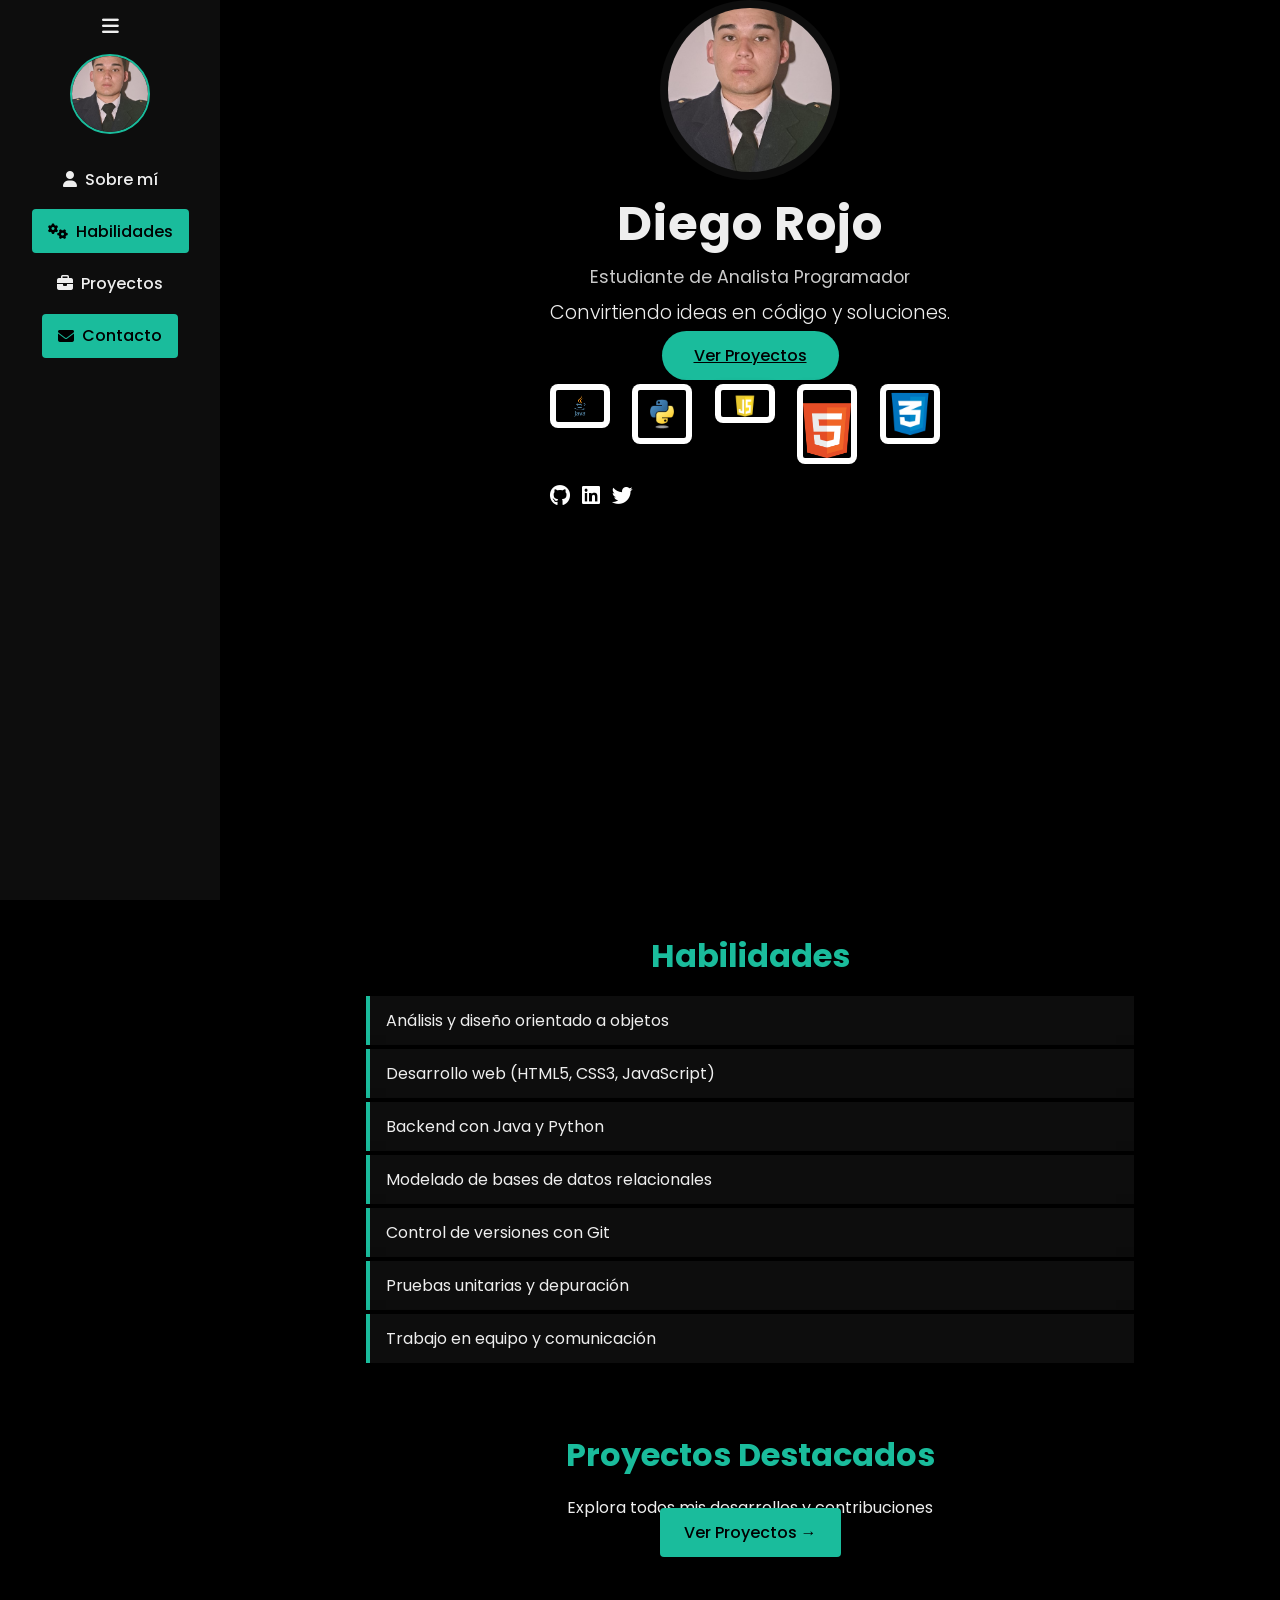
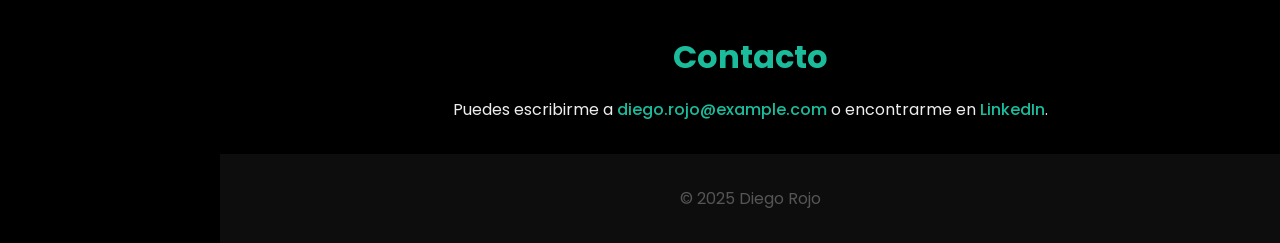
<file: frontend/index.html>
<!DOCTYPE html>
<html lang="es">
<head>
  <meta charset="UTF-8">
  <meta name="viewport" content="width=device-width, initial-scale=1">
  <title>Diego Rojo – Analista Programador</title>
  <link rel="stylesheet" href="assets/css/global.css">
  <link rel="stylesheet"
        href="https://cdnjs.cloudflare.com/ajax/libs/font-awesome/6.4.0/css/all.min.css"
        integrity="sha512-pQ2OKYhzXHAM1QNhGyfederUJ5NbK5x5+oCUIWphjGIqP+AIx0t29K+
dHZmmzVb5VF/YQjGQANhE6RsvF3bqPA==" crossorigin="anonymous" />
</head>
<body>

  <!-- Menú lateral -->
  <nav class="site-nav">
    <button class="nav-toggle" aria-label="Mostrar u ocultar menú">
      <i class="fas fa-bars"></i>
    </button>
    <div class="avatar-sm">
      <img src="assets/img/avatar.jpg" alt="Avatar de Diego Rojo">
    </div>
    <ul class="nav__list">
      <li><a href="about.html"><i class="fas fa-user"></i> Sobre mí</a></li>
      <li><a href="#habilidades"><i class="fas fa-cogs"></i> Habilidades</a></li>
      <li><a href="projects.html"><i class="fas fa-briefcase"></i> Proyectos</a></li>
      <li><a href="#contacto"><i class="fas fa-envelope"></i> Contacto</a></li>
    </ul>
  </nav>

  <!-- Contenido principal -->
  <div class="site-content">
    <header class="site-header">
      <div class="hero">
        <div class="avatar-container">
          <img src="assets/img/avatar.jpg" alt="Avatar de Diego Rojo">
        </div>
        <div class="hero-text">
          <h1>Diego Rojo</h1>
          <p class="subtitle">Estudiante de Analista Programador</p>
          <p class="tagline">Convirtiendo ideas en código y soluciones.</p>
          <a href="projects.html" class="btn-cta">Ver Proyectos</a>

          <div class="tech-logos">
            <img src="assets/img/logos/java.jpg"       alt="Java">
            <img src="assets/img/logos/python.jpg"     alt="Python">
            <img src="assets/img/logos/javascript.jpg" alt="JavaScript">
            <img src="assets/img/logos/html5.jpg"      alt="HTML5">
            <img src="assets/img/logos/css3.jpg"       alt="CSS3">
          </div>

          <div class="social-icons">
            <a href="#"><i class="fab fa-github"></i></a>
            <a href="#"><i class="fab fa-linkedin"></i></a>
            <a href="#"><i class="fab fa-twitter"></i></a>
          </div>
        </div>
        <canvas id="particle-canvas"></canvas>
      </div>
    </header>

    <main>
      <section id="habilidades" class="competencies">
        <h2>Habilidades</h2>
        <ul>
          <li>Análisis y diseño orientado a objetos</li>
          <li>Desarrollo web (HTML5, CSS3, JavaScript)</li>
          <li>Backend con Java y Python</li>
          <li>Modelado de bases de datos relacionales</li>
          <li>Control de versiones con Git</li>
          <li>Pruebas unitarias y depuración</li>
          <li>Trabajo en equipo y comunicación</li>
        </ul>
      </section>

      <section class="projects-cta">
        <h2>Proyectos Destacados</h2>
        <p>Explora todos mis desarrollos y contribuciones</p>
        <a href="projects.html" class="btn-main">Ver Proyectos →</a>
      </section>

      <section id="contacto" class="contact">
        <h2>Contacto</h2>
        <p>
          Puedes escribirme a
          <a href="mailto:diego.rojo@example.com">diego.rojo@example.com</a>
          o encontrarme en
          <a href="https://www.linkedin.com/in/diego-rojo" target="_blank">LinkedIn</a>.
        </p>
      </section>
    </main>

    <footer class="site-footer">
      <p>© 2025 Diego Rojo</p>
    </footer>
  </div>

  <script src="assets/js/script.js"></script>
</body>
</html>
</file>
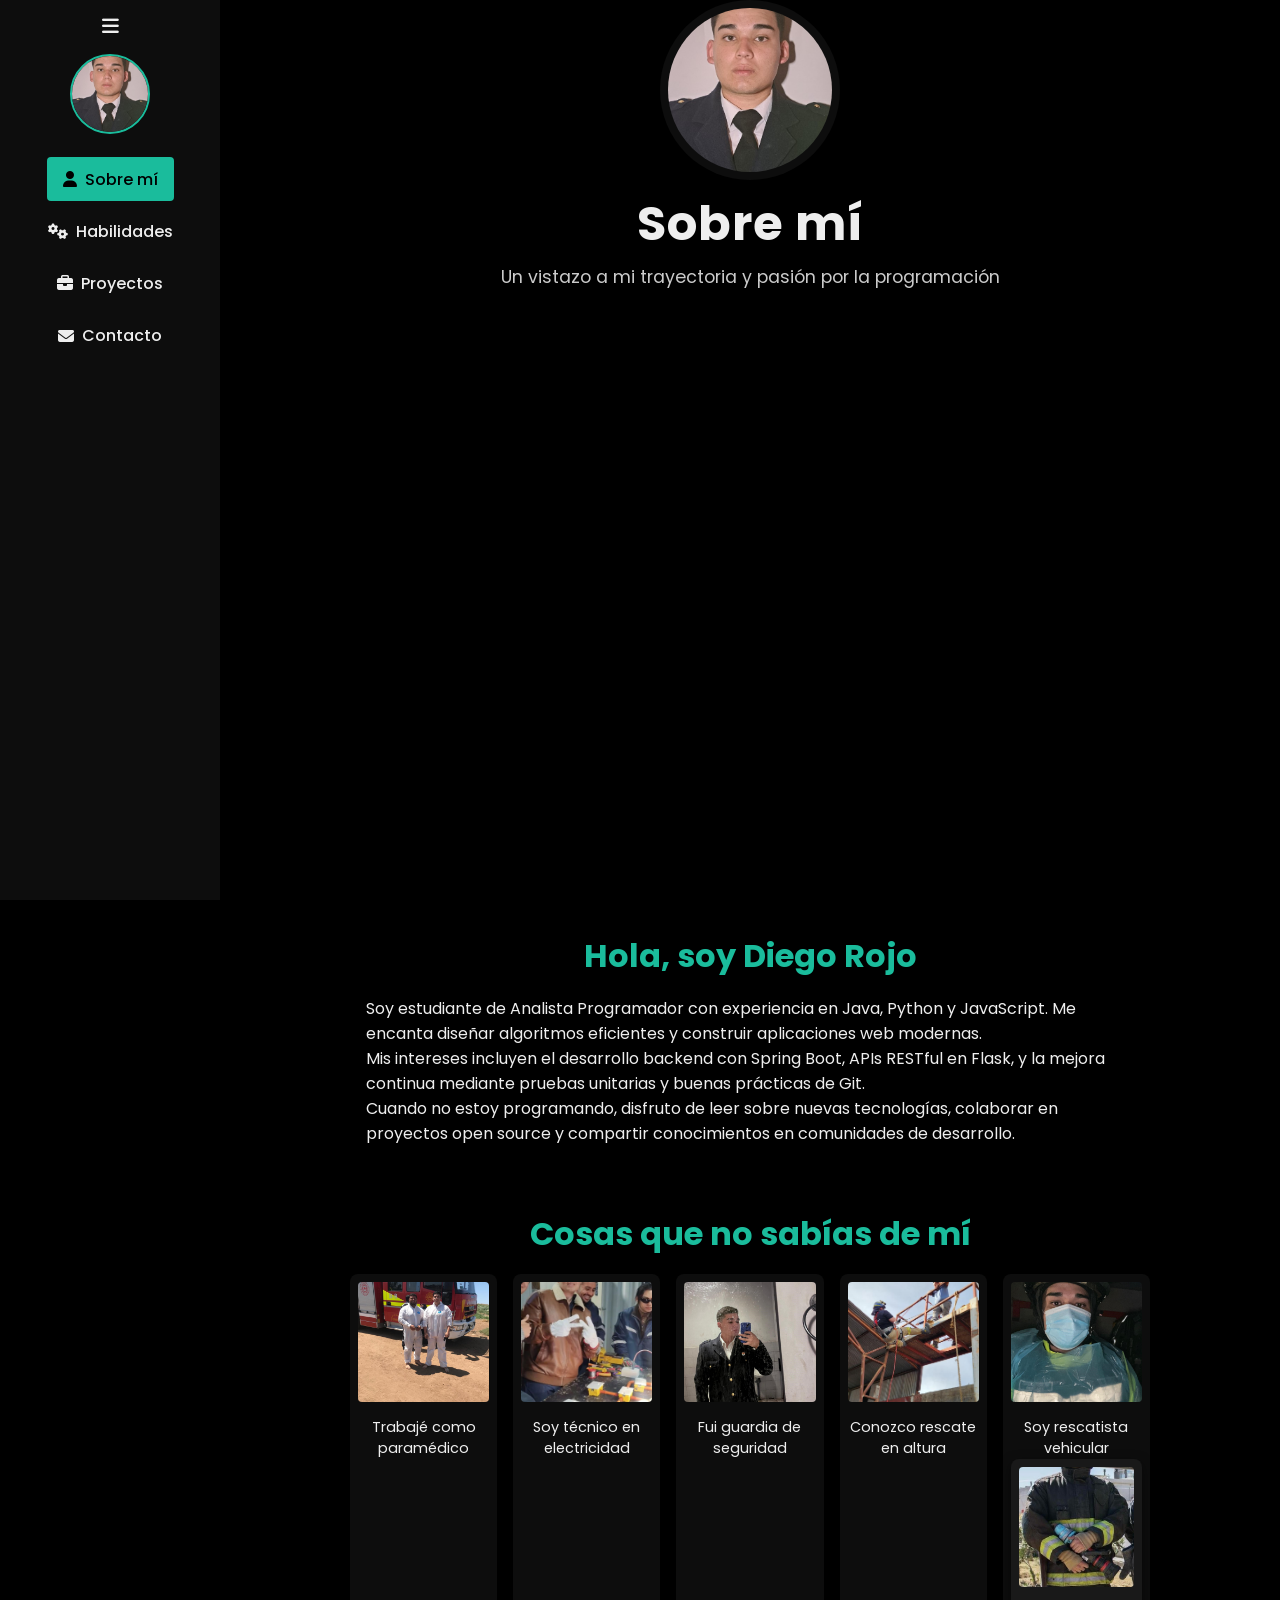
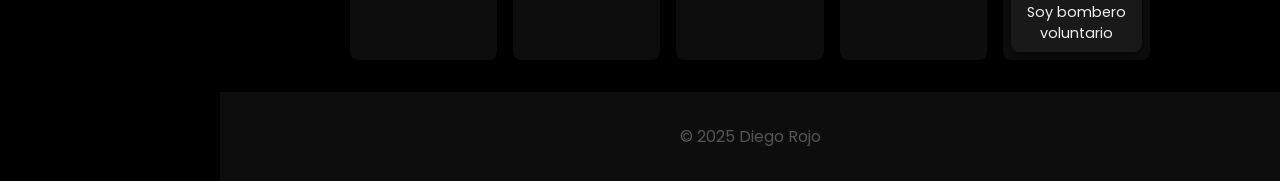
<file: frontend/about.html>
<!DOCTYPE html>
<html lang="es">
<head>
  <meta charset="UTF-8">
  <meta name="viewport" content="width=device-width, initial-scale=1">
  <title>Sobre mí – Diego Rojo</title>
  <link rel="stylesheet" href="assets/css/global.css">
  <link rel="stylesheet"
        href="https://cdnjs.cloudflare.com/ajax/libs/font-awesome/6.4.0/css/all.min.css"
        integrity="sha512-pQ2OKYhzXHAM1QNhGyfederUJ5NbK5x5+oCUIWphjGIqP+AIx0t29K+
dHZmmzVb5VF/YQjGQANhE6RsvF3bqPA==" crossorigin="anonymous" />
</head>
<body>

  <!-- Menú lateral -->
  <nav class="site-nav">
    <button class="nav-toggle" aria-label="Mostrar u ocultar menú">
      <i class="fas fa-bars"></i>
    </button>
    <div class="avatar-sm">
      <img src="assets/img/avatar.jpg" alt="Avatar de Diego Rojo">
    </div>
    <ul class="nav__list">
      <li><a href="about.html" class="active"><i class="fas fa-user"></i> Sobre mí</a></li>
      <li><a href="index.html#habilidades"><i class="fas fa-cogs"></i> Habilidades</a></li>
      <li><a href="projects.html"><i class="fas fa-briefcase"></i> Proyectos</a></li>
      <li><a href="index.html#contacto"><i class="fas fa-envelope"></i> Contacto</a></li>
    </ul>
  </nav>

  <!-- Contenido principal -->
  <div class="site-content">
    <header class="site-header">
      <div class="hero">
        <div class="avatar-container">
          <img src="assets/img/avatar.jpg" alt="Avatar de Diego Rojo">
        </div>
        <div class="hero-text">
          <h1>Sobre mí</h1>
          <p class="subtitle">Un vistazo a mi trayectoria y pasión por la programación</p>
        </div>
      </div>
    </header>

    <main>
      <!-- Sección de presentación -->
      <section class="about-page">
        <h2>Hola, soy Diego Rojo</h2>
        <p>Soy estudiante de Analista Programador con experiencia en Java, Python y JavaScript. Me encanta diseñar algoritmos eficientes y construir aplicaciones web modernas.</p>
        <p>Mis intereses incluyen el desarrollo backend con Spring Boot, APIs RESTful en Flask, y la mejora continua mediante pruebas unitarias y buenas prácticas de Git.</p>
        <p>Cuando no estoy programando, disfruto de leer sobre nuevas tecnologías, colaborar en proyectos open source y compartir conocimientos en comunidades de desarrollo.</p>
      </section>

      <!-- Nueva sección: Cosas que no sabías de mí -->
      <section class="did-you-know">
        <h2>Cosas que no sabías de mí</h2>
        <div class="dyk-grid">
          <div class="dyk-item">
            <img src="assets/img/about/paramedico.jpg" alt="Paramédico">
            <p>Trabajé como paramédico</p>
          </div>
          <div class="dyk-item">
            <img src="assets/img/about/electricidad.jpg" alt="Técnico en Electricidad">
            <p>Soy técnico en electricidad</p>
          </div>
          <div class="dyk-item">
            <img src="assets/img/about/guardia.jpg" alt="Guardia de Seguridad">
            <p>Fui guardia de seguridad</p>
          </div>
          <div class="dyk-item">
            <img src="assets/img/about/rescate_altura.jpg" alt="Rescate en altura">
            <p>Conozco rescate en altura</p>
          </div>
          <div class="dyk-item">
            <img src="assets/img/about/rescate_vehicular.jpg" alt="Rescate vehicular">
            <p>Soy rescatista vehicular</p>
          <div class="dyk-item"> 
            <img src="assets/img/about/bombero.jpg" alt="Bombero">
            <p>Soy bombero voluntario</p>
            </div>  
          </div>
        </div>
      </section>
    </main>

    <footer class="site-footer">
      <p>© 2025 Diego Rojo</p>
    </footer>
  </div>

  <script src="assets/js/script.js"></script>
</body>
</html>
</file>
<file: frontend/assets/css/global.css>
/*---------------------------------------------------
1) Import & Variables
---------------------------------------------------*/
@import url('https://fonts.googleapis.com/css2?family=Poppins:wght@300;400;500;600&display=swap');

:root {
  --font: 'Poppins', sans-serif;
  --bg: #000;
  --text: #eee;
  --accent: #1abc9c;
  --nav-width: 220px;
  --transition: 0.3s ease;
  --shadow: rgba(0,0,0,0.5);
}

/*---------------------------------------------------
2) Reset & Base
---------------------------------------------------*/
*,
*::before,
*::after {
  margin: 0; padding: 0; box-sizing: border-box;
}

html { scroll-behavior: smooth; }

body {
  display: flex;
  font-family: var(--font);
  background: var(--bg);
  color: var(--text);
  min-height: 100vh;
}

/*---------------------------------------------------
3) Menú lateral
---------------------------------------------------*/
.site-nav {
  position: fixed; top: 0; left: 0;
  width: var(--nav-width); height: 100vh;
  background: rgba(255,255,255,0.05);
  backdrop-filter: blur(8px);
  display: flex; flex-direction: column;
  align-items: center;
  padding: 1rem 0;        /* reducido */
  gap: 1rem;              /* reducido */
  transform: translateX(0);
  transition: transform var(--transition);
  z-index: 20;
}
.site-nav.collapsed {
  transform: translateX(-100%);
}

.nav-toggle {
  background: none; border: none;
  color: var(--text); font-size: 1.2rem;
  cursor: pointer; z-index: 21;
}

.avatar-sm img {
  width: 80px; height: 80px;
  border-radius: 50%; object-fit: cover;
  border: 2px solid var(--accent);
}

.nav__list {
  list-style: none; width: 100%; flex-grow: 1;
  display: flex; flex-direction: column; align-items: center;
}
.nav__list li + li {
  margin-top: 0.5rem;    /* reducido */
}
.nav__list a {
  display: flex; align-items: center; gap: .5rem;
  width: 100%;
  color: var(--text);
  text-decoration: none; font-weight: 500;
  padding: .6rem 1rem;
  transition: background var(--transition), color var(--transition);
}
.nav__list a:hover,
.nav__list a.active {
  background: var(--accent); color: #000; border-radius: 4px;
}

/*---------------------------------------------------
4) Contenido desplazado
---------------------------------------------------*/
.site-content {
  margin-left: var(--nav-width);
  width: calc(100% - var(--nav-width));
  transition: margin-left var(--transition);
}
.site-content.collapsed {
  margin-left: 0;
}

/*---------------------------------------------------
5) Hero & Avatar grande
---------------------------------------------------*/
.site-header { height: 100vh; overflow: hidden; }

.hero {
  display: flex; flex-direction: column;
  align-items: center; justify-content: center;
  text-align: center; padding: 0 1rem;
  position: relative; z-index: 1;
}

.avatar-container {
  width: 180px; height: 180px; border-radius: 50%;
  background: rgba(255,255,255,0.05);
  padding: .5rem; backdrop-filter: blur(8px);
  margin-bottom: .5rem;          /* reducido */
  animation: popIn 0.6s forwards;
}
.avatar-container img {
  width: 100%; height: 100%; object-fit: cover; border-radius: 50%;
}

.hero-text h1 {
  font-size: 3rem; letter-spacing: 1px;
  margin-bottom: .25rem;         /* reducido */
}
.subtitle {
  font-size: 1.1rem; opacity: .85;
  margin-bottom: .5rem;          /* reducido */
}
.tagline {
  font-size: 1.2rem; font-weight: 300;
  margin-bottom: 1rem;           /* reducido */
}
.btn-cta {
  background: var(--accent); color: #000;
  padding: .8rem 2rem; border-radius: 50px;
  font-weight: 500;
  transition: transform var(--transition), box-shadow var(--transition);
}
.btn-cta:hover {
  transform: scale(1.05);
  box-shadow: 0 8px 20px var(--shadow);
}

/*---------------------------------------------------
6) Tech Logos (grid compacto)
---------------------------------------------------*/
.tech-logos {
  display: grid;
  grid-template-columns: repeat(auto-fit, minmax(60px, 1fr));
  gap: .75rem;                   /* reducido */
  max-width: 400px;
  margin: 1rem auto 0;           /* reducido */
}
.tech-logos img {
  width: 100%; max-width: 60px;
  background: #fff; padding: 6px; border-radius: 8px;
  box-shadow: 0 2px 8px rgba(0,0,0,0.3);
  transition: transform var(--transition), box-shadow var(--transition);
}
.tech-logos img:hover {
  transform: scale(1.2);
  box-shadow: 0 4px 12px rgba(0,0,0,0.4);
}

/*---------------------------------------------------
7) Iconos sociales
---------------------------------------------------*/
.social-icons {
  display: flex; gap: .75rem;     /* reducido */
  margin-top: 1rem;               /* reducido */
}
.social-icons a {
  color: #fff; font-size: 1.3rem;
  transition: transform var(--transition);
}
.social-icons a:hover {
  transform: translateY(-3px);
}

/*---------------------------------------------------
8) Secciones & Projects CTA
---------------------------------------------------*/
section {
  padding: 2rem 1rem;            /* reducido */
}
.about,
.about-page,
.competencies,
.projects-cta,
.contact {
  max-width: 800px; margin: 0 auto;
}

.about h2,
.about-page h2,
.competencies h2,
.projects-cta h2,
.contact h2 {
  font-size: 2rem; color: var(--accent);
  text-align: center; margin-bottom: 1rem;
}

.competencies ul { list-style: none; padding: 0; }
.competencies li {
  background: rgba(255,255,255,0.05);
  margin-bottom: .25rem;         /* reducido */
  padding: .75rem 1rem;
  border-left: 4px solid var(--accent);
  box-shadow: 0 4px 12px var(--shadow);
}

.projects-cta {
  text-align: center; margin-bottom: 1.5rem;
}
.btn-main {
  background: var(--accent); color: #000;
  padding: .8rem 1.5rem; border-radius: 4px;
  text-decoration: none; font-weight: 500;
  transition: background var(--transition);
  margin-top: .5rem;            /* añadido */
}
.btn-main:hover {
  background: #16a085;
}

.contact p { text-align: center; }
.contact a {
  color: var(--accent); text-decoration: none; font-weight: 500;
}

/*---------------------------------------------------
9) Footer
---------------------------------------------------*/
.site-footer {
  text-align: center; padding: 2rem 1rem;
  background: rgba(255,255,255,0.05); color: #555;
}

/*---------------------------------------------------
10) Animaciones
---------------------------------------------------*/
@keyframes popIn {
  0%   { transform: scale(0); opacity: 0; }
  60%  { transform: scale(1.1); opacity: 1; }
 100%  { transform: scale(1); }
}

/*---------------------------------------------------
11) Responsive (<768px)
---------------------------------------------------*/
@media (max-width: 768px) {
  .site-nav {
    position: relative; flex-direction: row;
    width: 100%; height: auto; padding: 1rem;
    backdrop-filter: none; background: rgba(0,0,0,0.7);
    transform: translateX(0) !important;
  }
  .avatar-sm { display: none; }
  .nav__list {
    flex-direction: row; gap: 1.5rem; justify-content: center;
  }
  .site-content {
    margin-left: 0; width: 100%;
  }
}


/*--------------------------------
Sección “Cosas que no sabías”
--------------------------------*/
.did-you-know {
  padding: 2rem 1rem;
  text-align: center;
}

.did-you-know h2 {
  font-size: 2rem;
  color: var(--accent);
  margin-bottom: 1rem;
}

.dyk-grid {
  display: grid;
  grid-template-columns: repeat(auto-fit, minmax(120px, 1fr));
  gap: 1rem;
  max-width: 800px;
  margin: 0 auto;
}

.dyk-item {
  background: rgba(255,255,255,0.05);
  padding: .5rem;
  border-radius: 8px;
  box-shadow: 0 4px 12px var(--shadow);
  transition: transform var(--transition), box-shadow var(--transition);
}

.dyk-item img {
  width: 100%;
  height: 120px;
  object-fit: cover;
  border-radius: 4px;
  margin-bottom: .5rem;
}

.dyk-item p {
  color: var(--text);
  font-size: .9rem;
}

.dyk-item:hover {
  transform: translateY(-4px);
  box-shadow: 0 6px 16px var(--shadow);
}

/* Ajustes responsive */
@media (max-width: 480px) {
  .dyk-item img {
    height: 100px;
  }
  .dyk-item p {
    font-size: .8rem;
  }
}
</file>
